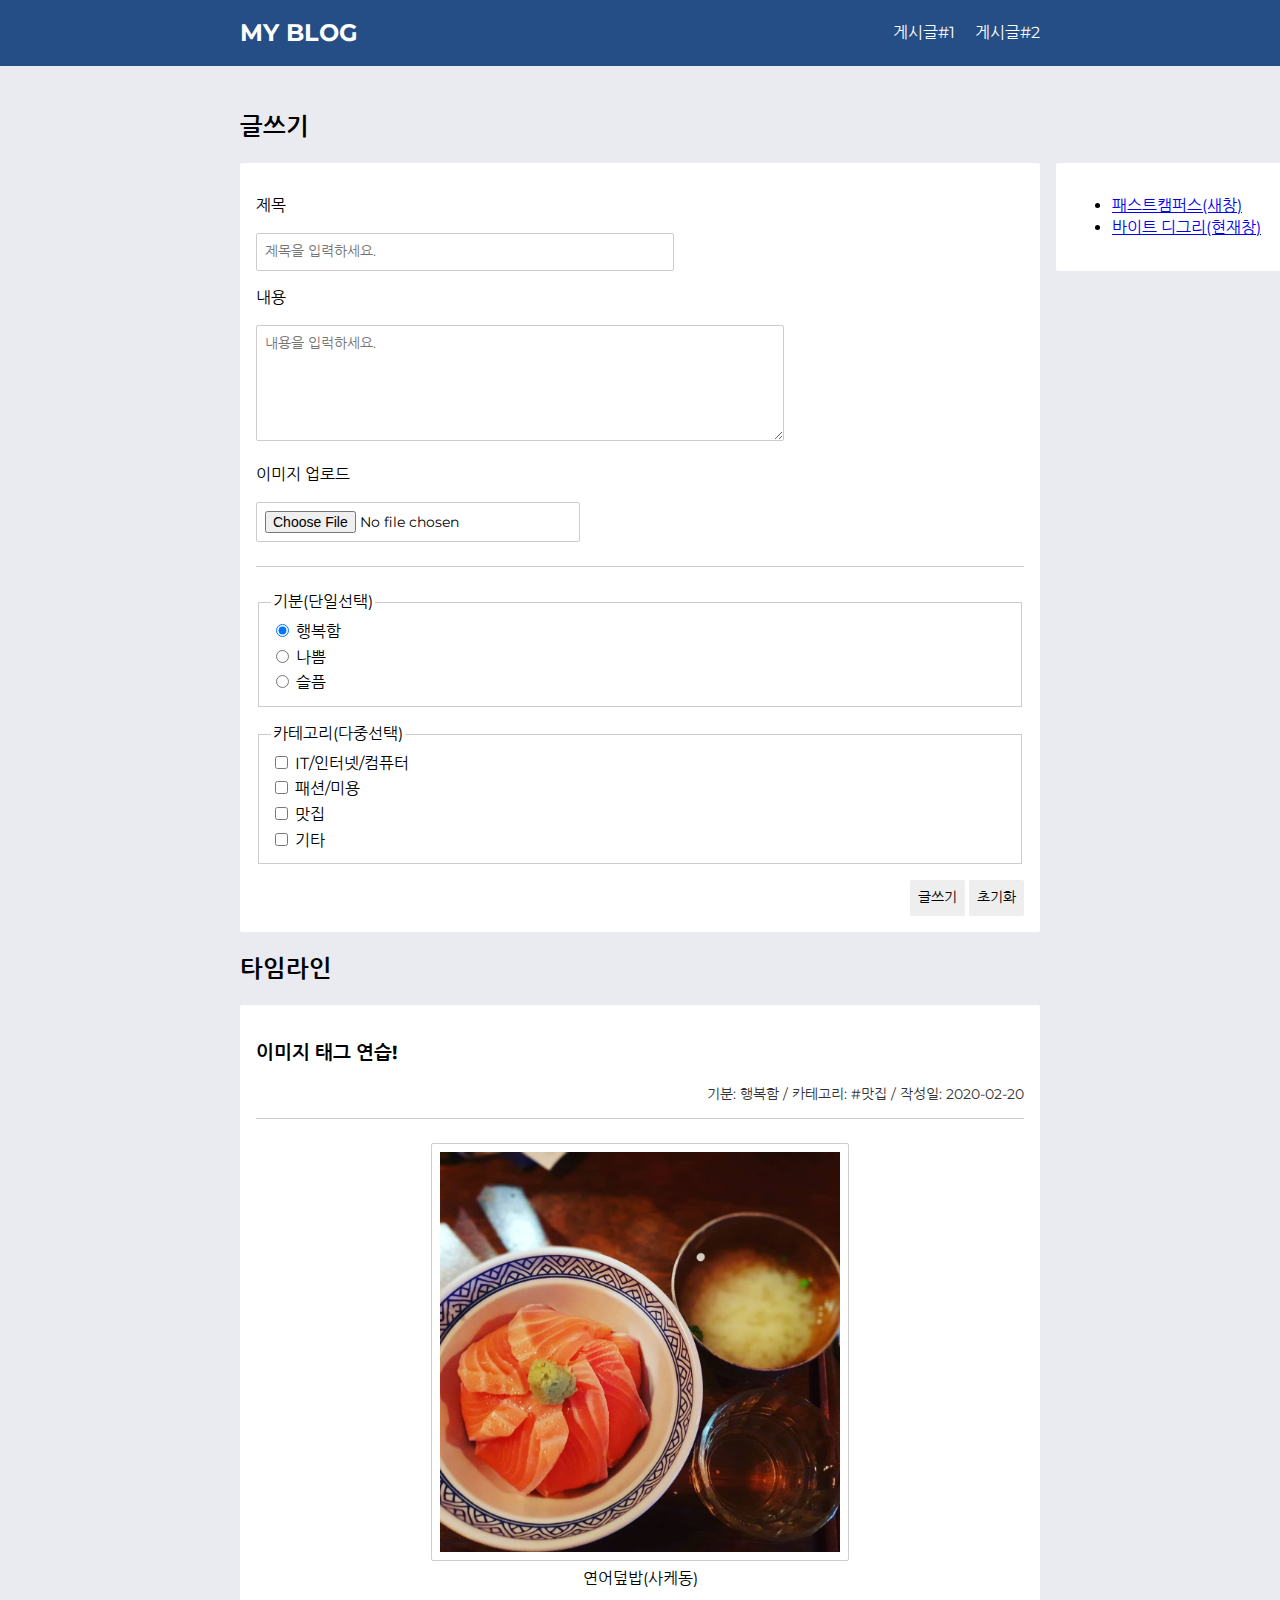
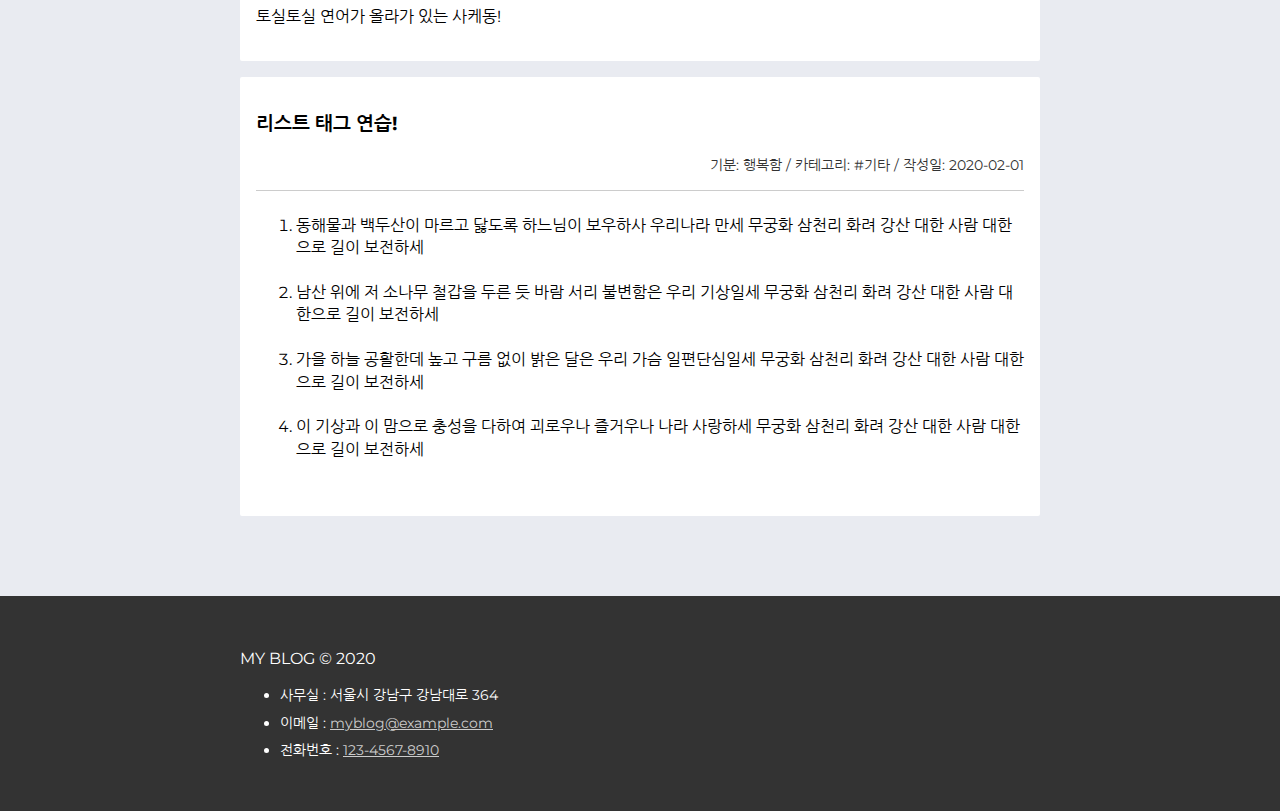
<file: src/index.html>
<!DOCTYPE html>
<html lang="ko">
    <head>
        <meta charset="UTF-8" />
        <meta name="viewport" content="width=device-width, initial-scale=1.0" />
        <meta http-equiv="X-UA-Compatible" content="ie=edge" />
				<title>MY BLOG</title>
				<base href="./assets/" />
        <!-- 01. 기본경로 설정하기(이곳에 작성) -->
        <link rel="stylesheet" href="./css/index.css" />
        <link
            href="https://fonts.googleapis.com/css?family=Montserrat|Nanum+Gothic&display=swap"
            rel="stylesheet"
        />
        <!-- 02. 브라우저 타이틀 표시하기(이곳에 작성) -->
        <script src="./js/main.js" defer></script>
    </head>
    <body>
        <!-- 헤더 -->
        <header class="header">
            <div class="container">
                <h1 class="logo-title">MY BLOG</h1>
                    <ul class="menu">
                        <li class="menu-item">
                            <a href="../index.html?#card1"> 게시글#1</a>
                        </li>
                        <li class="menu-item">
                            <a href="../index.html#card2"> 게시글#2</a>
                        </li>
                    </ul>
            </div>
        </header>
        <!-- 본문 -->
        <main class="content">
            <!-- 글쓰기 영역 -->
            <section class="write">
                <header><h2 class="title">글쓰기</h2></header>
                <div class="container">
                    <form action="#">
                        <p>
                            <label>
                                제목<br />
                                <input type="text" name="subject" placeholder="제목을 입력하세요."/>
                            </label>
                        </p>
                        <p>
                            <label>
                                내용<br />
                                <textarea
                                    name="content"
                                    cols="55"
                                    rows="5"
																		placeholder="내용을 입럭하세요."
                                ></textarea>
                            </label>
                        </p>
                        <p>
                            <label>
                                이미지 업로드<br />
                                <input
                                    name="image"
                                    type="file"
                                    accept="image/jpeg, image/jpg, image/png, image/gif"
                                />
                            </label>
                        </p>
                        <hr class="separator" />
                        <fieldset>
                            <legend>기분(단일선택)</legend>
                            <input
                                type="radio"
                                name="feeling"
                                value="Happy"
                                id="feeling:Happy"
                                checked
                            />
                            <label for="feeling:Happy">행복함</label><br />
                            <input
                                type="radio"
                                name="feeling"
                                value="Bad"
                                id="feeling:Bad"
                            />
                            <label for="feeling:Bad">나쁨</label><br />
                            <input
                                type="radio"
                                name="feeling"
                                value="Sad"
                                id="feeling:Sad"
                            />
                            <label for="feeling:Sad">슬픔</label><br />
                        </fieldset>
                        <fieldset>
                            <legend>카테고리(다중선택)</legend>
                            <input
                                type="checkbox"
                                name="category"
                                value="IT/Internet/Computer"
                                id="category:IT/Internet/Computer"
                            />
                            <label for="category:IT/Internet/Computer"
                                >IT/인터넷/컴퓨터 </label
                            ><br />
                            <input
                                type="checkbox"
                                name="category"
                                value="Fashion/Beauty"
                                id="category:Fashion/Beauty"
                            />
                            <label for="category:Fashion/Beauty"
                                >패션/미용 </label
                            ><br />
                            <input
                                type="checkbox"
                                name="category"
                                value="Delicious"
                                id="category:Delicious"
                            />
                            <label for="category:Delicious">맛집 </label><br />
                            <input
                                type="checkbox"
                                name="category"
                                value="ETC"
                                id="category:ETC"
                            />
                            <label for="category:ETC">기타 </label><br />
                        </fieldset>
                        <footer class="buttons">
                            <button type="submit">글쓰기</button>
                            <button type="reset">초기화</button>
                        </footer>
                    </form>
                </div>
            </section>
            <!-- 게시글 영역 -->
            <section class="timeline">
                <h2>타임라인</h2>
                <!-- 게시글 1번 -->
                <article class="item">
                    <header>
                        <h3>
                            <a id="card1">이미지 태그 연습!</a>
                        </h3>
                        <p class="meta">
                            기분: 행복함 / 카테고리: #맛집 / 작성일:
                            <time datetime="2020-02-20 12:00">2020-02-20</time>
                        </p>
                    </header>
                    <hr class="separator" />
                    <figure class="image">
                        <img
                            srcset="
                                ./images/image-sm.jpg  400w,
                                ./images/image-md.jpg  700w,
                                ./images/image-lg.jpg 1000w
                            "
                            sizes="(max-width: 500px) 444px,
                                   (max-width: 800px) 777px,
                                   1222px"
														src="./images/image-lg"
                            width="400"
														alt="연어덮밥(사케동)"
                        />
                        <figcaption>연어덮밥(사케동)</figcaption>
                    </figure>
                    <p>토실토실 연어가 올라가 있는 사케동!</p>
                </article>
                <!-- 게시글 2번 -->
                <article class="item">
                    <header>
                        <h3>
                            <a id="card2">리스트 태그 연습!</a>
                        </h3>
                        <p class="meta">
                            기분: 행복함 / 카테고리: #기타 / 작성일:
                            <time datetime="2020-02-10 10:00">2020-02-01</time>
                        </p>
                    </header>
                    <hr class="separator" />
                    <ol type="1">
                        <li>
                            동해물과 백두산이 마르고 닳도록 하느님이 보우하사
                            우리나라 만세 무궁화 삼천리 화려 강산 대한 사람
                            대한으로 길이 보전하세<br /><br />
                        </li>
                        <li>
                            남산 위에 저 소나무 철갑을 두른 듯 바람 서리
                            불변함은 우리 기상일세 무궁화 삼천리 화려 강산 대한
                            사람 대한으로 길이 보전하세<br /><br />
                        </li>
                        <li>
                            가을 하늘 공활한데 높고 구름 없이 밝은 달은 우리
                            가슴 일편단심일세 무궁화 삼천리 화려 강산 대한 사람
                            대한으로 길이 보전하세<br /><br />
                        </li>
                        <li>
                            이 기상과 이 맘으로 충성을 다하여 괴로우나 즐거우나
                            나라 사랑하세 무궁화 삼천리 화려 강산 대한 사람
                            대한으로 길이 보전하세<br /><br />
                        </li>
                    </ol>
                </article>
            </section>
            <!-- 우측 링크 영역 -->
            <aside class="links">
									<ul>
											<li>
													<a href="https://www.fastcampus.co.kr"
														target="_black">
															패스트캠퍼스(새창)
													</a>
											</li>
											<li>
													<a href="https://www.fastcampus.co.kr"
														target="_self">
															바이트 디그리(현재창)
													</a>
											</li>
									</ul>
            </aside>
        </main>
        <!-- 푸터 -->
        <footer class="footer">
            <div class="container">
                <p class="copyright">MY BLOG &copy; 2020</p>
                <address class="contact">
                    <ul>
                        <li>사무실 : 서울시 강남구 강남대로 364</li>
                        <li>
                            이메일 :
                            <a href="mailto:myblog@email.com"
                                >myblog@example.com</a
                            >
                        </li>
                        <li>
                            전화번호 :
                            <a href="tel:12345678910">123-4567-8910</a>
                        </li>
                    </ul>
                </address>
            </div>
        </footer>
    </body>
</html>
</file>
